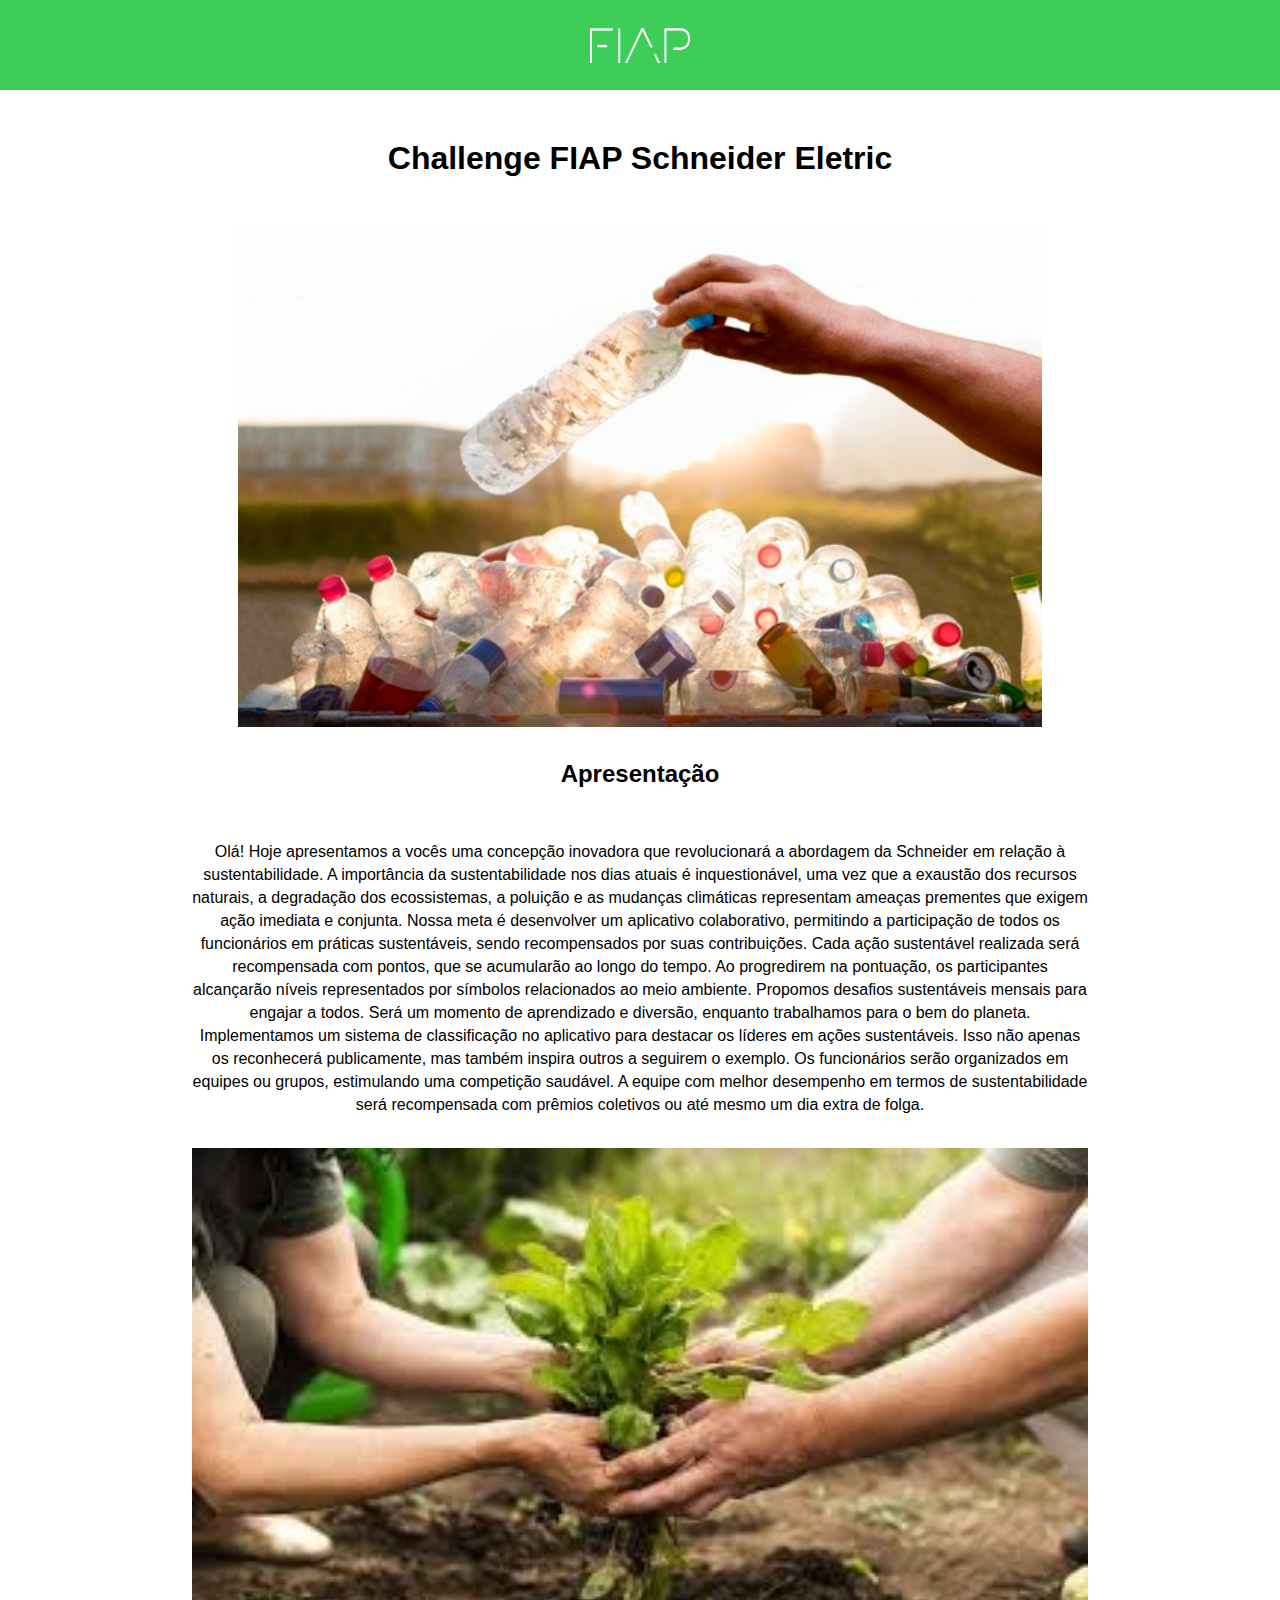
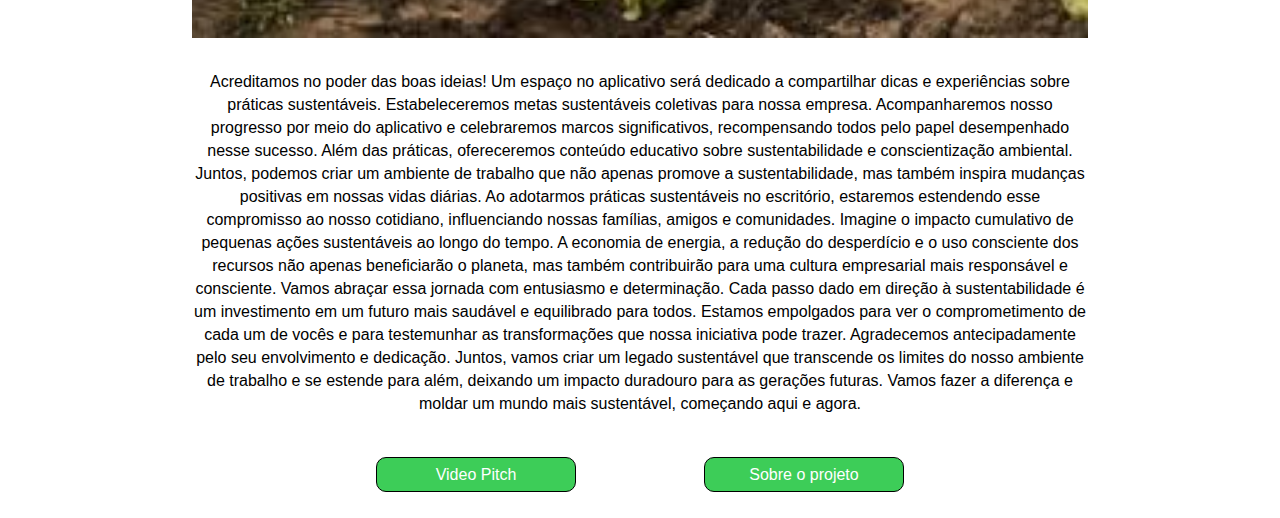
<file: index.html>
<!DOCTYPE html>
<html lang="en">
  <head>
    <meta charset="UTF-8" />
    <meta name="viewport" content="width=device-width, initial-scale=1.0" />
    <title>Challenge Schneider</title>
    <link rel="stylesheet" href="./styles.css" />
  </head>
  <body>
    <header>
      <img
        src="./images/FIAP-WHITE-1.png"
        alt="Schneider Logo"
        class="fiap-logo"
      />
    </header>
    <main>
      <div class="title-container">
        <h1>Challenge FIAP Schneider Eletric</h1>
      </div>
      <div class="img-container">
        <img
          src="./images/9.jpg"
          alt="Imagem representando sustentabilidade"
          class="first-img"
        />
      </div>
      <div class="introduction-container">
        <h2>Apresentação</h2>
        <p class="apresentacao-text">
          Olá! Hoje apresentamos a vocês uma concepção inovadora que
          revolucionará a abordagem da Schneider em relação à sustentabilidade.
          A importância da sustentabilidade nos dias atuais é inquestionável,
          uma vez que a exaustão dos recursos naturais, a degradação dos
          ecossistemas, a poluição e as mudanças climáticas representam ameaças
          prementes que exigem ação imediata e conjunta. Nossa meta é
          desenvolver um aplicativo colaborativo, permitindo a participação de
          todos os funcionários em práticas sustentáveis, sendo recompensados
          por suas contribuições. Cada ação sustentável realizada será
          recompensada com pontos, que se acumularão ao longo do tempo. Ao
          progredirem na pontuação, os participantes alcançarão níveis
          representados por símbolos relacionados ao meio ambiente. Propomos
          desafios sustentáveis mensais para engajar a todos. Será um momento de
          aprendizado e diversão, enquanto trabalhamos para o bem do planeta.
          Implementamos um sistema de classificação no aplicativo para destacar
          os líderes em ações sustentáveis. Isso não apenas os reconhecerá
          publicamente, mas também inspira outros a seguirem o exemplo. Os
          funcionários serão organizados em equipes ou grupos, estimulando uma
          competição saudável. A equipe com melhor desempenho em termos de
          sustentabilidade será recompensada com prêmios coletivos ou até mesmo
          um dia extra de folga.
        </p>
        <img
          src="./images/10.jpeg"
          alt="Consumo consciente"
          class="second-img"
        />
        <p class="apresentacao-text">
          Acreditamos no poder das boas ideias! Um espaço no aplicativo será
          dedicado a compartilhar dicas e experiências sobre práticas
          sustentáveis. Estabeleceremos metas sustentáveis coletivas para nossa
          empresa. Acompanharemos nosso progresso por meio do aplicativo e
          celebraremos marcos significativos, recompensando todos pelo papel
          desempenhado nesse sucesso. Além das práticas, ofereceremos conteúdo
          educativo sobre sustentabilidade e conscientização ambiental. Juntos,
          podemos criar um ambiente de trabalho que não apenas promove a
          sustentabilidade, mas também inspira mudanças positivas em nossas
          vidas diárias. Ao adotarmos práticas sustentáveis no escritório,
          estaremos estendendo esse compromisso ao nosso cotidiano,
          influenciando nossas famílias, amigos e comunidades. Imagine o impacto
          cumulativo de pequenas ações sustentáveis ao longo do tempo. A
          economia de energia, a redução do desperdício e o uso consciente dos
          recursos não apenas beneficiarão o planeta, mas também contribuirão
          para uma cultura empresarial mais responsável e consciente. Vamos
          abraçar essa jornada com entusiasmo e determinação. Cada passo dado em
          direção à sustentabilidade é um investimento em um futuro mais
          saudável e equilibrado para todos. Estamos empolgados para ver o
          comprometimento de cada um de vocês e para testemunhar as
          transformações que nossa iniciativa pode trazer. Agradecemos
          antecipadamente pelo seu envolvimento e dedicação. Juntos, vamos criar
          um legado sustentável que transcende os limites do nosso ambiente de
          trabalho e se estende para além, deixando um impacto duradouro para as
          gerações futuras. Vamos fazer a diferença e moldar um mundo mais
          sustentável, começando aqui e agora.
        </p>
      </div>
      <div class="buttons-container">
        <div>
          <button class="main-page-button">
            <a
              href="https://www.youtube.com/watch?v=rWMVcg3ZoCQ&ab_channel=PedroNadaleto"
              target="_blank"
              >Video Pitch</a
            >
          </button>
        </div>
        <div>
          <button class="main-page-button">
            <a href="sobre_o_projeto.html">Sobre o projeto</a>
          </button>
        </div>
      </div>
    </main>
  </body>
</html>
</file>
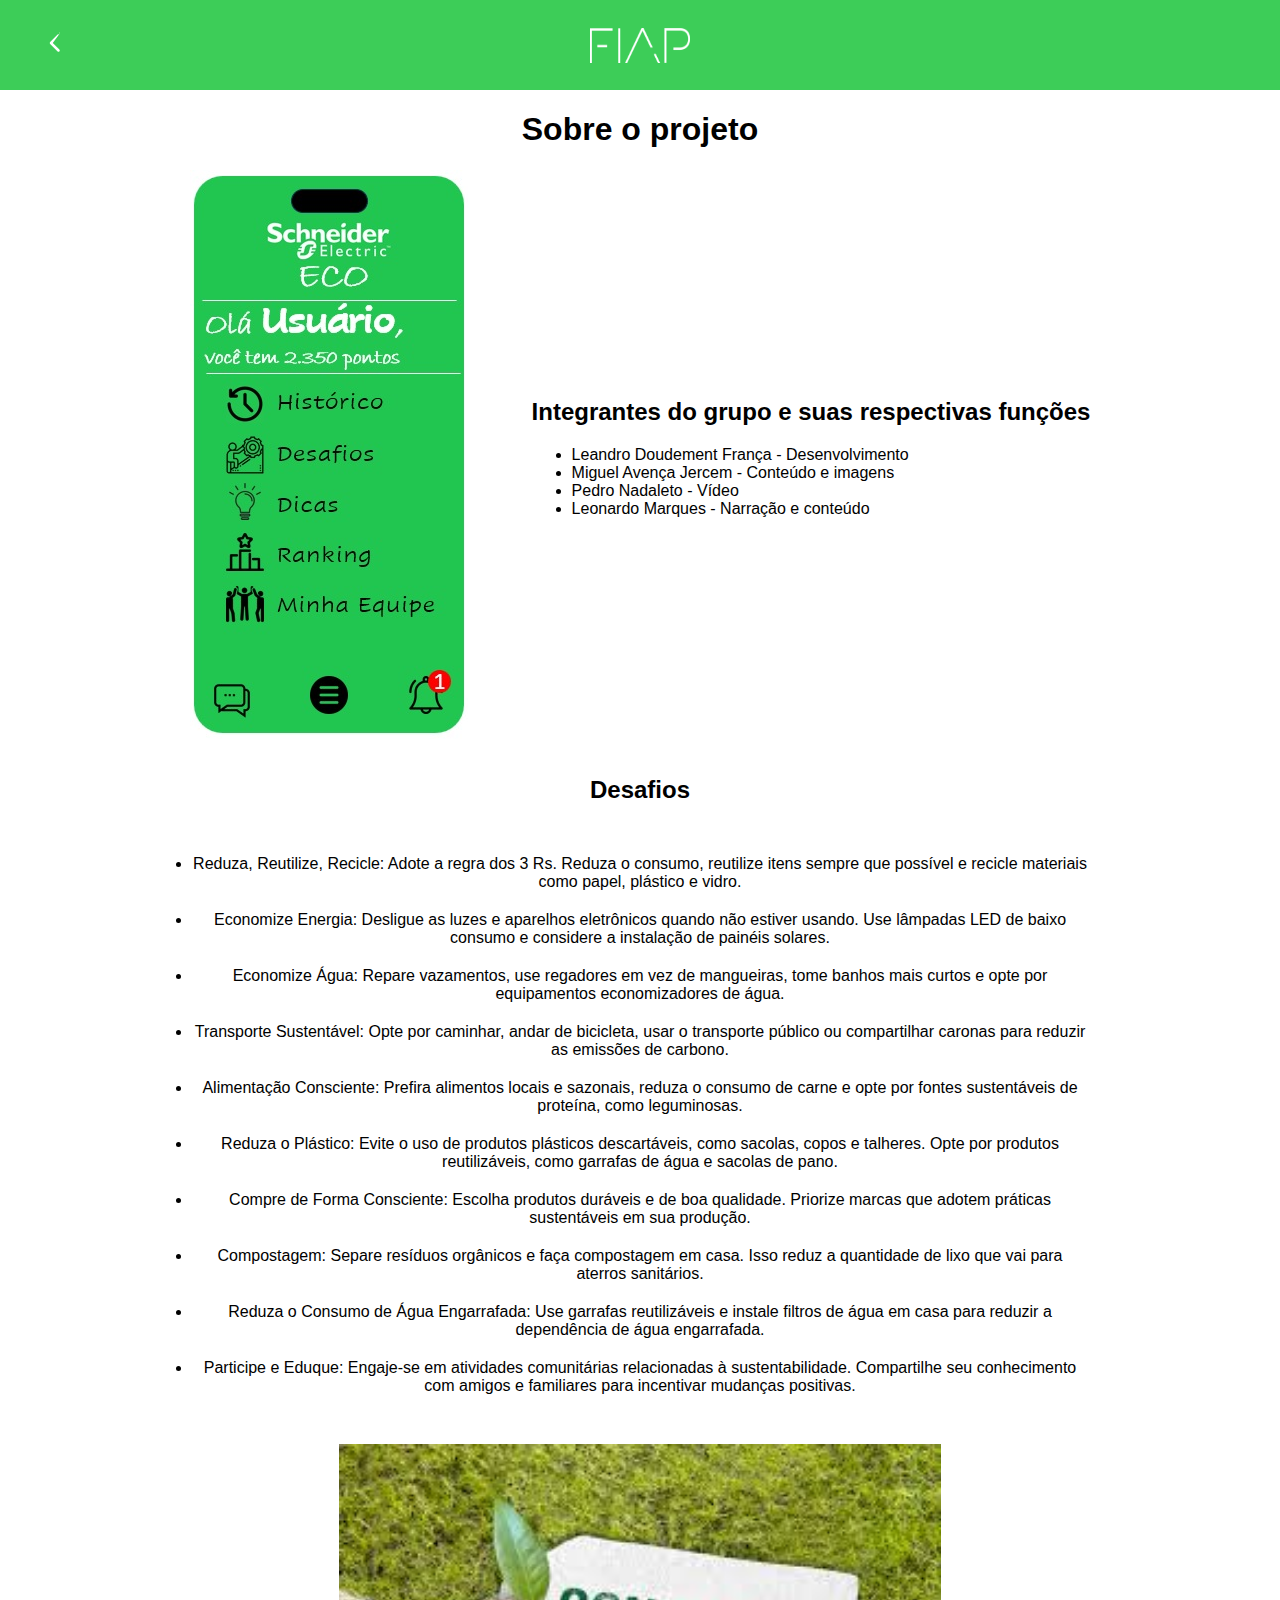
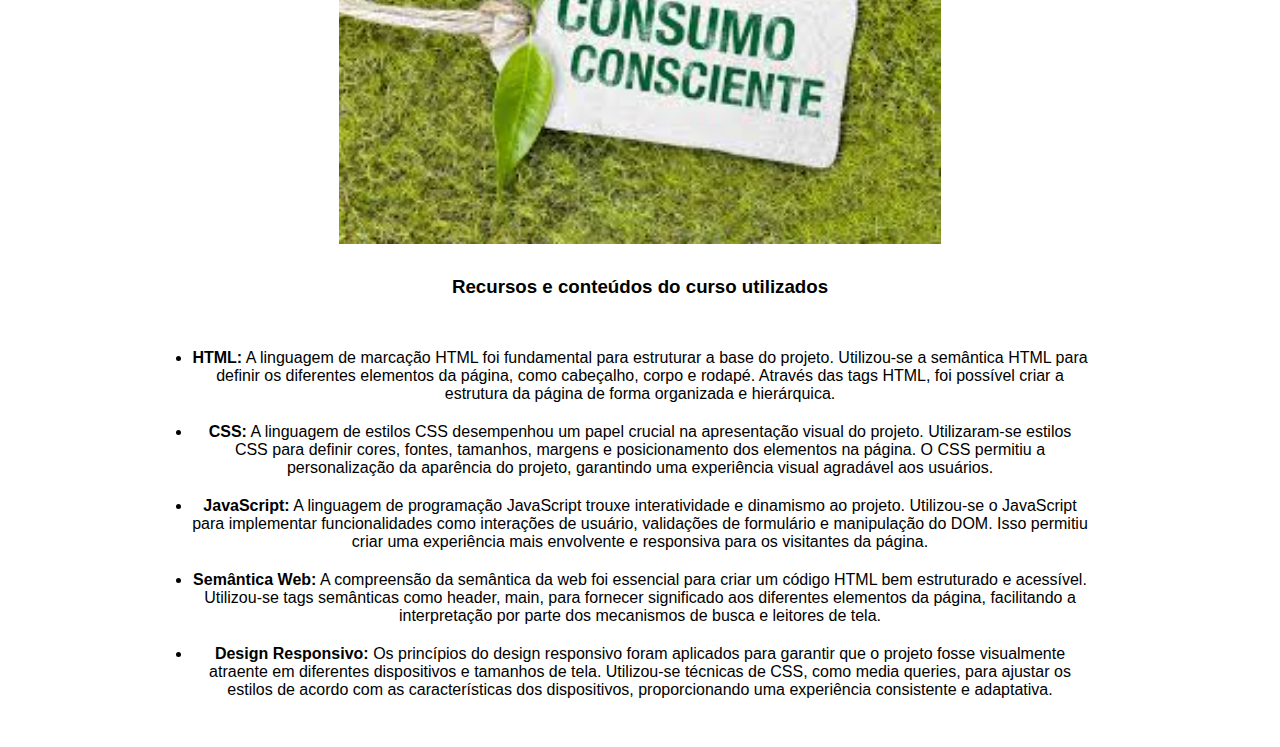
<file: sobre_o_projeto.html>
<!DOCTYPE html>
<html lang="en">
  <head>
    <meta charset="UTF-8" />
    <meta name="viewport" content="width=device-width, initial-scale=1.0" />
    <title>Sobre o Projeto</title>
    <link rel="stylesheet" href="./styles.css" />
  </head>
  <body>
    <header>
      <a class="back-link" href="index.html">
        <svg
          xmlns="http://www.w3.org/2000/svg"
          width="40"
          height="40"
          fill="currentColor"
          class="bi bi-arrow-left"
          viewBox="0 0 16 16"
        >
          <path
            fill-rule="evenodd"
            d="M11.354 3.646a.5.5 0 0 1 0 .708L8.707 8l2.647 2.646a.5.5 0 0 1-.708.708l-3-3a.5.5 0 0 1 0-.708l3-3a.5.5 0 0 1 .708 0z"
          />
        </svg>
      </a>
      <img
        src="./images/FIAP-WHITE-1.png"
        alt="Schneider Logo"
        class="fiap-logo"
      />
    </header>

    <h1 class="project-title">Sobre o projeto</h1>
    <main>
      <div class="project-container">
        <div>
          <img src="./images/app1.jpg" alt="Aplicativo" />
        </div>
        <div class="members-container">
          <h2>Integrantes do grupo e suas respectivas funções</h2>
          <ul>
            <li>Leandro Doudement França - Desenvolvimento</li>
            <li>Miguel Avença Jercem - Conteúdo e imagens</li>
            <li>Pedro Nadaleto - Vídeo</li>
            <li>Leonardo Marques - Narração e conteúdo</li>
          </ul>
        </div>
      </div>
      <div class="introduction-container">
        <h2>Desafios</h2>
        <ul class="course-list">
          <li>
            Reduza, Reutilize, Recicle: Adote a regra dos 3 Rs. Reduza o
            consumo, reutilize itens sempre que possível e recicle materiais
            como papel, plástico e vidro.
          </li>
          <li>
            Economize Energia: Desligue as luzes e aparelhos eletrônicos quando
            não estiver usando. Use lâmpadas LED de baixo consumo e considere a
            instalação de painéis solares.
          </li>
          <li>
            Economize Água: Repare vazamentos, use regadores em vez de
            mangueiras, tome banhos mais curtos e opte por equipamentos
            economizadores de água.
          </li>
          <li>
            Transporte Sustentável: Opte por caminhar, andar de bicicleta, usar
            o transporte público ou compartilhar caronas para reduzir as
            emissões de carbono.
          </li>
          <li>
            Alimentação Consciente: Prefira alimentos locais e sazonais, reduza
            o consumo de carne e opte por fontes sustentáveis de proteína, como
            leguminosas.
          </li>
          <li>
            Reduza o Plástico: Evite o uso de produtos plásticos descartáveis,
            como sacolas, copos e talheres. Opte por produtos reutilizáveis,
            como garrafas de água e sacolas de pano.
          </li>
          <li>
            Compre de Forma Consciente: Escolha produtos duráveis e de boa
            qualidade. Priorize marcas que adotem práticas sustentáveis em sua
            produção.
          </li>
          <li>
            Compostagem: Separe resíduos orgânicos e faça compostagem em casa.
            Isso reduz a quantidade de lixo que vai para aterros sanitários.
          </li>
          <li>
            Reduza o Consumo de Água Engarrafada: Use garrafas reutilizáveis e
            instale filtros de água em casa para reduzir a dependência de água
            engarrafada.
          </li>
          <li>
            Participe e Eduque: Engaje-se em atividades comunitárias
            relacionadas à sustentabilidade. Compartilhe seu conhecimento com
            amigos e familiares para incentivar mudanças positivas.
          </li>
        </ul>
      </div>

      <div class="img-container">
        <img src="./images/7.jpeg" alt="Consumo consciente" class="third-img" />
      </div>
      <div class="introduction-container">
        <h3>Recursos e conteúdos do curso utilizados</h3>
        <ul class="course-list">
          <li>
            <strong>HTML:</strong> A linguagem de marcação HTML foi fundamental
            para estruturar a base do projeto. Utilizou-se a semântica HTML para
            definir os diferentes elementos da página, como cabeçalho, corpo e
            rodapé. Através das tags HTML, foi possível criar a estrutura da
            página de forma organizada e hierárquica.
          </li>
          <li>
            <strong>CSS:</strong> A linguagem de estilos CSS desempenhou um
            papel crucial na apresentação visual do projeto. Utilizaram-se
            estilos CSS para definir cores, fontes, tamanhos, margens e
            posicionamento dos elementos na página. O CSS permitiu a
            personalização da aparência do projeto, garantindo uma experiência
            visual agradável aos usuários.
          </li>
          <li>
            <strong>JavaScript:</strong> A linguagem de programação JavaScript
            trouxe interatividade e dinamismo ao projeto. Utilizou-se o
            JavaScript para implementar funcionalidades como interações de
            usuário, validações de formulário e manipulação do DOM. Isso
            permitiu criar uma experiência mais envolvente e responsiva para os
            visitantes da página.
          </li>
          <li>
            <strong>Semântica Web:</strong> A compreensão da semântica da web
            foi essencial para criar um código HTML bem estruturado e acessível.
            Utilizou-se tags semânticas como header, main, para fornecer
            significado aos diferentes elementos da página, facilitando a
            interpretação por parte dos mecanismos de busca e leitores de tela.
          </li>
          <li>
            <strong>Design Responsivo:</strong> Os princípios do design
            responsivo foram aplicados para garantir que o projeto fosse
            visualmente atraente em diferentes dispositivos e tamanhos de tela.
            Utilizou-se técnicas de CSS, como media queries, para ajustar os
            estilos de acordo com as características dos dispositivos,
            proporcionando uma experiência consistente e adaptativa.
          </li>
        </ul>
      </div>
    </main>
  </body>
</html>
</file>
<file: styles.css>
html {
  margin: 0;
  padding: 0;
}

body {
  font-family: 'Roboto', sans-serif;
  margin: 0;
  padding: 0;
}

header {
  background-color: #3dcd58;
  width: 100%;
  text-align: center;
  height: 10vh;
  display: flex;
  justify-content: center;
  align-items: center;
  position: relative;
}

.fiap-logo {
  margin: 0 auto;
  max-width: 100%;
  height: auto;
}

.back-link {
  position: absolute;
  left: 10px;
  top: 50%;
  transform: translateY(-50%);
  text-decoration: none;
  color: white;
  display: inline-block;
  padding: 5px;
}

a {
  text-decoration: none;
  color: #fff;
  font-size: 1rem;
  margin: 0 1rem;
}

.fiap-logo {
  width: 100px;
  height: 35px;
  align-self: center;
}

.title-container {
  text-align: center;
  margin: 50px 0px;
}

.img-container {
  position: relative;
  display: flex;
  align-items: center;
  justify-content: center;
  margin: 1% 0px;
}

.first-img {
  max-width: 100%;
  min-height: 500px;
  max-height: 1000px;
}

.second-img {
  max-width: 100%;
  min-height: 200px;
  max-height: 1000px;
}

.third-img {
  max-width: 100%;
  min-height: 400px;
  max-height: 5000px;
}

.buttons-container {
  display: flex;
  justify-content: center;
  align-items: center;
  width: 100%;
  gap: 10%;
  margin: 2% 0px;
}

.main-page-button {
  width: 200px;
  height: 35px;
  background-color: #3dcd58;
  border: 1px solid black;
  border-radius: 10px;
  cursor: pointer;
  transition: 0.3s;
}

.introduction-container {
  text-align: center;
  display: flex;
  flex-direction: column;
  justify-content: center;
  margin: 1% 15%;
  gap: 1rem;
}

.apresentacao-text {
  font-weight: 400;
  font-size: 16px;
  line-height: 23px;
}

.project-title {
  text-align: center;
}

.project-container {
  display: flex;
  justify-content: center;
  gap: 5%;
}

.members-container {
  align-self: center;
}

.course-list {
  padding: 0;
  display: flex;
  flex-direction: column;
  align-items: center;
}

.course-list li {
  margin-bottom: 20px;
  text-align: center;
}
</file>
